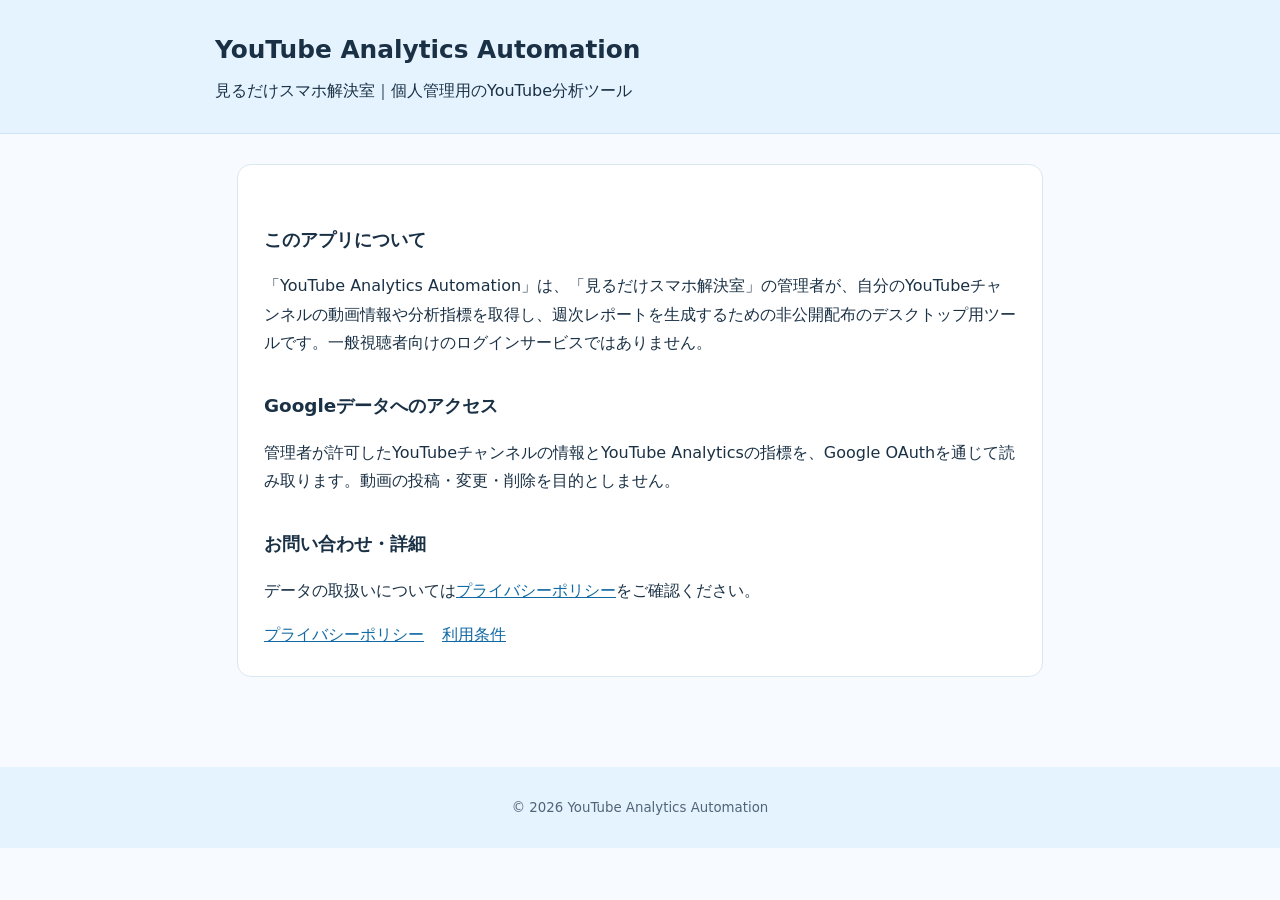
<file: index.html>
<!doctype html><html lang="ja"><head><meta charset="utf-8"><meta name="viewport" content="width=device-width,initial-scale=1"><title>YouTube Analytics Automation | アプリについて</title><link rel="stylesheet" href="style.css"></head><body><header><h1>YouTube Analytics Automation</h1><p>見るだけスマホ解決室｜個人管理用のYouTube分析ツール</p></header><main><article><h2>このアプリについて</h2><p>「YouTube Analytics Automation」は、「見るだけスマホ解決室」の管理者が、自分のYouTubeチャンネルの動画情報や分析指標を取得し、週次レポートを生成するための非公開配布のデスクトップ用ツールです。一般視聴者向けのログインサービスではありません。</p><h2>Googleデータへのアクセス</h2><p>管理者が許可したYouTubeチャンネルの情報とYouTube Analyticsの指標を、Google OAuthを通じて読み取ります。動画の投稿・変更・削除を目的としません。</p><h2>お問い合わせ・詳細</h2><p>データの取扱いについては<a href="privacy/">プライバシーポリシー</a>をご確認ください。</p><nav><a href="privacy/">プライバシーポリシー</a><a href="terms/">利用条件</a></nav></article></main><footer><small>© 2026 YouTube Analytics Automation</small></footer></body></html>
</file>
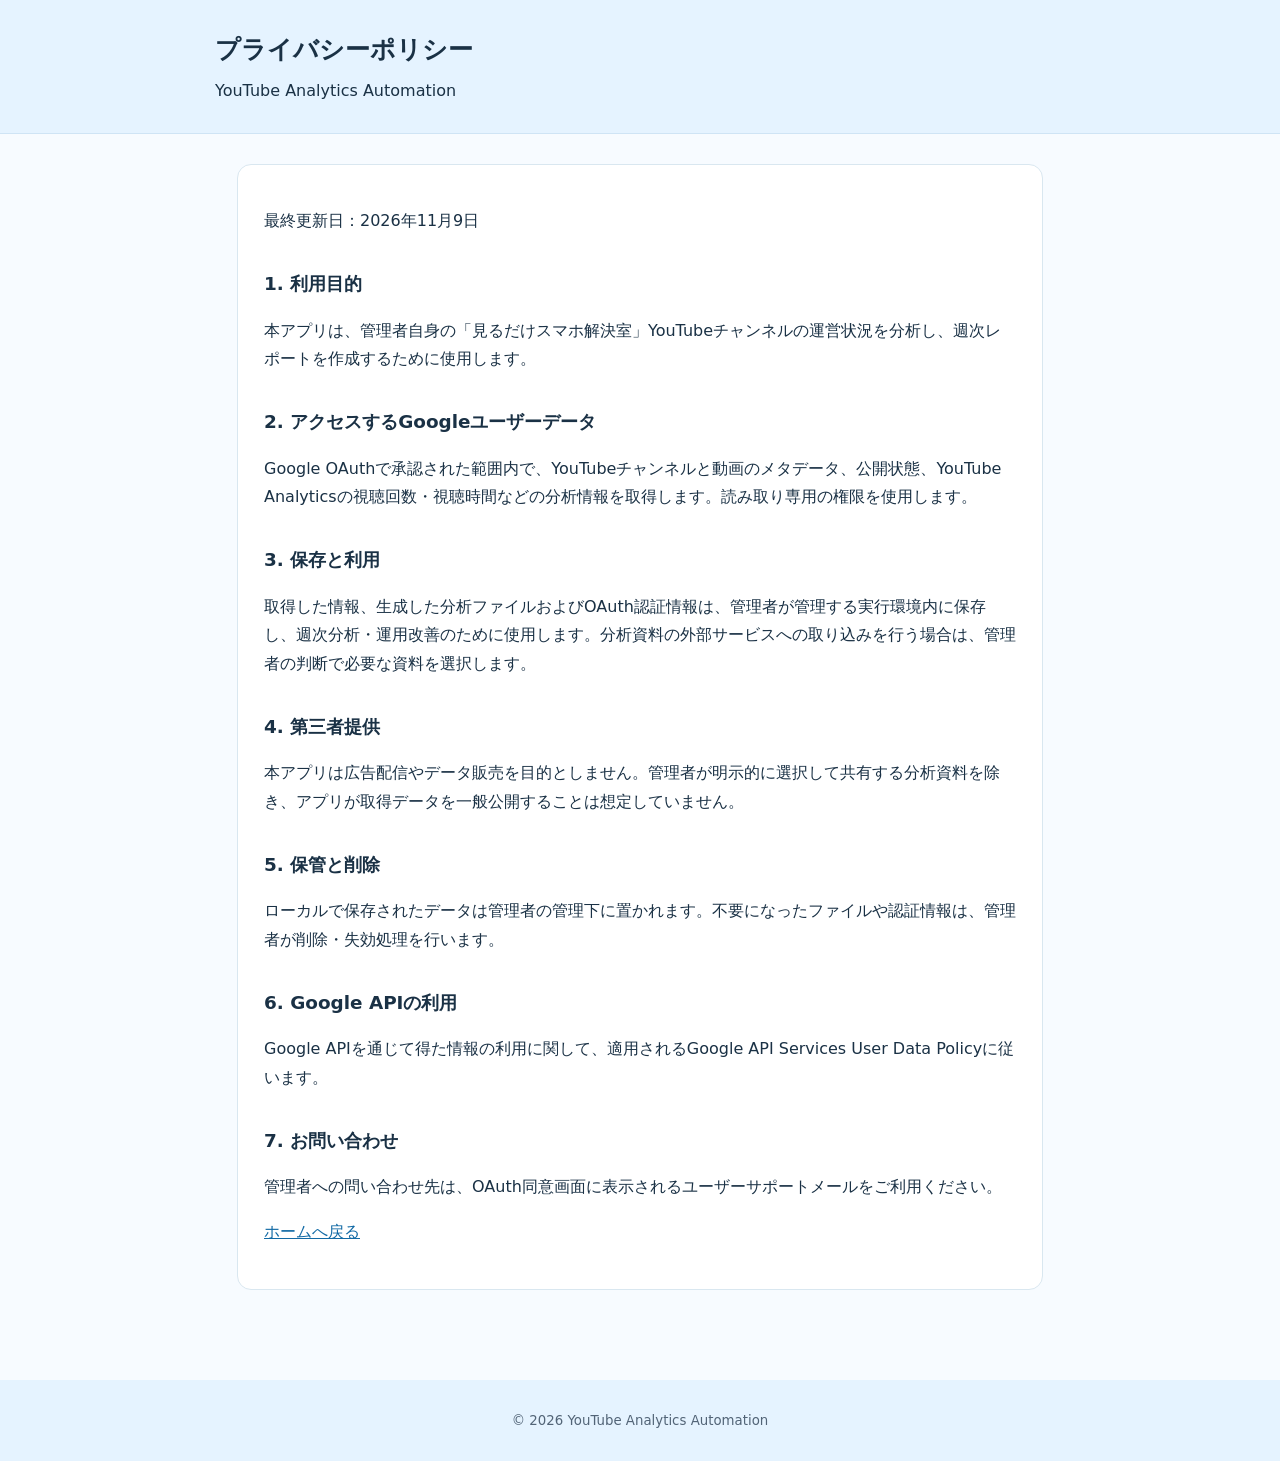
<file: privacy/index.html>
<!doctype html><html lang="ja"><head><meta charset="utf-8"><meta name="viewport" content="width=device-width,initial-scale=1"><title>プライバシーポリシー | YouTube Analytics Automation</title><link rel="stylesheet" href="../style.css"></head><body><header><h1>プライバシーポリシー</h1><p>YouTube Analytics Automation</p></header><main><article><p>最終更新日：2026年11月9日</p><h2>1. 利用目的</h2><p>本アプリは、管理者自身の「見るだけスマホ解決室」YouTubeチャンネルの運営状況を分析し、週次レポートを作成するために使用します。</p><h2>2. アクセスするGoogleユーザーデータ</h2><p>Google OAuthで承認された範囲内で、YouTubeチャンネルと動画のメタデータ、公開状態、YouTube Analyticsの視聴回数・視聴時間などの分析情報を取得します。読み取り専用の権限を使用します。</p><h2>3. 保存と利用</h2><p>取得した情報、生成した分析ファイルおよびOAuth認証情報は、管理者が管理する実行環境内に保存し、週次分析・運用改善のために使用します。分析資料の外部サービスへの取り込みを行う場合は、管理者の判断で必要な資料を選択します。</p><h2>4. 第三者提供</h2><p>本アプリは広告配信やデータ販売を目的としません。管理者が明示的に選択して共有する分析資料を除き、アプリが取得データを一般公開することは想定していません。</p><h2>5. 保管と削除</h2><p>ローカルで保存されたデータは管理者の管理下に置かれます。不要になったファイルや認証情報は、管理者が削除・失効処理を行います。</p><h2>6. Google APIの利用</h2><p>Google APIを通じて得た情報の利用に関して、適用されるGoogle API Services User Data Policyに従います。</p><h2>7. お問い合わせ</h2><p>管理者への問い合わせ先は、OAuth同意画面に表示されるユーザーサポートメールをご利用ください。</p><p><a href="../">ホームへ戻る</a></p></article></main><footer><small>© 2026 YouTube Analytics Automation</small></footer></body></html>
</file>
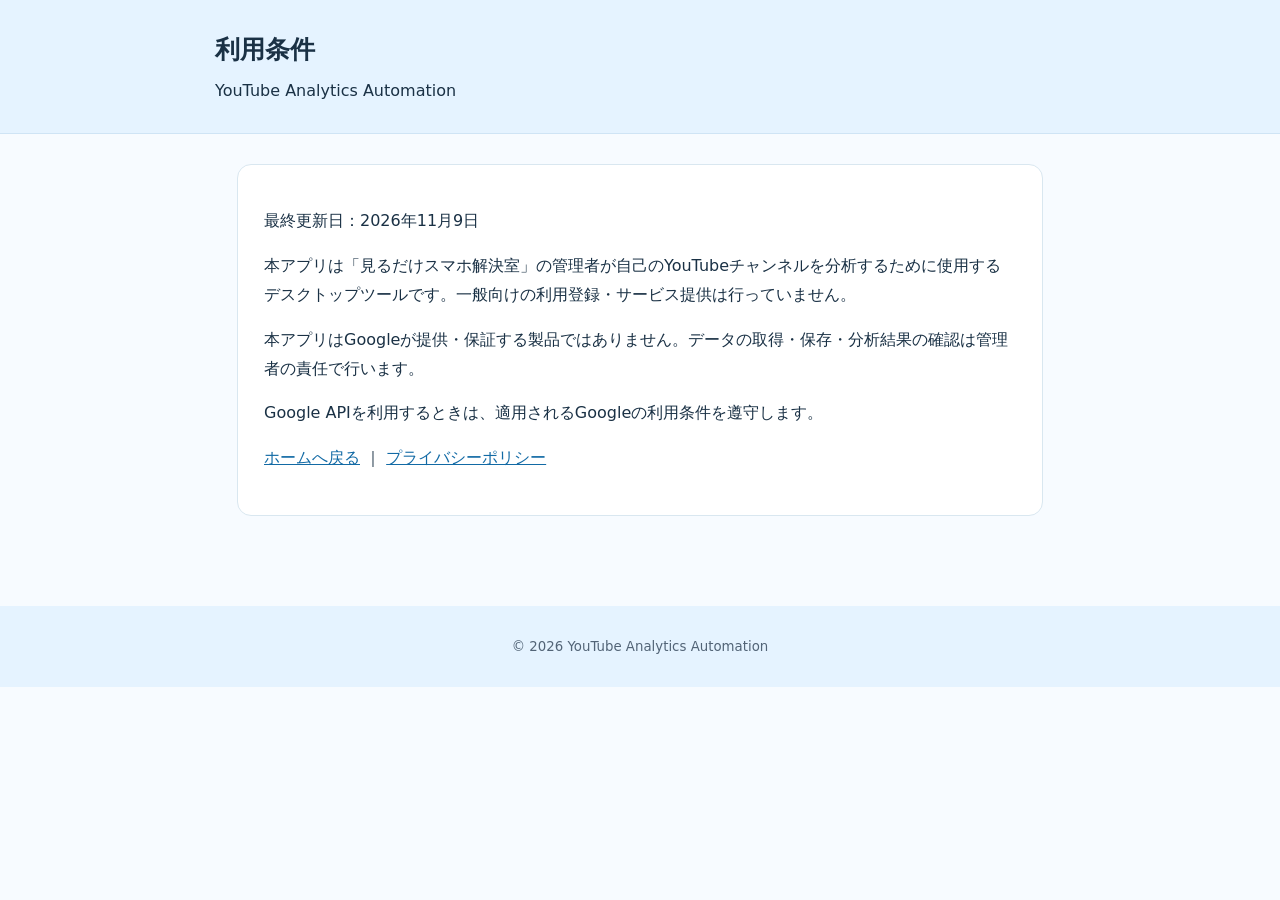
<file: terms/index.html>
<!doctype html><html lang="ja"><head><meta charset="utf-8"><meta name="viewport" content="width=device-width,initial-scale=1"><title>利用条件 | YouTube Analytics Automation</title><link rel="stylesheet" href="../style.css"></head><body><header><h1>利用条件</h1><p>YouTube Analytics Automation</p></header><main><article><p>最終更新日：2026年11月9日</p><p>本アプリは「見るだけスマホ解決室」の管理者が自己のYouTubeチャンネルを分析するために使用するデスクトップツールです。一般向けの利用登録・サービス提供は行っていません。</p><p>本アプリはGoogleが提供・保証する製品ではありません。データの取得・保存・分析結果の確認は管理者の責任で行います。</p><p>Google APIを利用するときは、適用されるGoogleの利用条件を遵守します。</p><p><a href="../">ホームへ戻る</a> ｜ <a href="../privacy/">プライバシーポリシー</a></p></article></main><footer><small>© 2026 YouTube Analytics Automation</small></footer></body></html>
</file>
<file: style.css>
:root{font-family:system-ui,-apple-system,"Noto Sans JP",sans-serif;color:#1a3145;background:#f7fbff}*{box-sizing:border-box}body{margin:0;line-height:1.8}header{background:#e5f3ff;border-bottom:1px solid #cfe4f5;padding:28px max(22px,calc((100vw - 850px)/2))}header h1{font-size:1.55rem;margin:0}header p{margin:4px 0 0}main{max-width:850px;margin:30px auto;padding:0 22px 60px}article{background:white;border:1px solid #d9e7f0;border-radius:14px;padding:26px}h2{margin-top:1.7em;font-size:1.15rem}p,li{font-size:1rem}a{color:#126aa5}footer{text-align:center;padding:26px;background:#e5f3ff}nav a{margin-right:18px}small{color:#526477}
</file>
